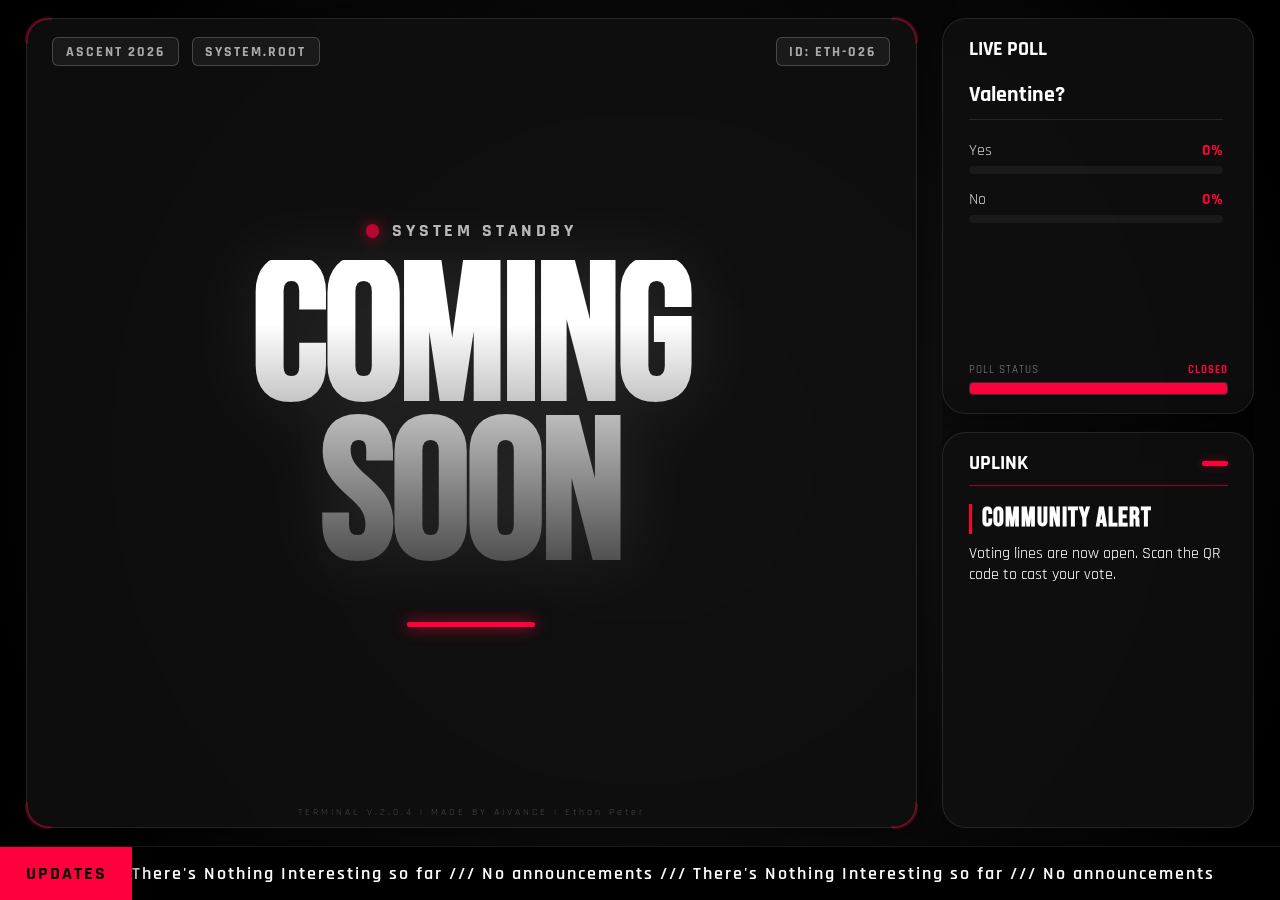
<file: index.html>
<!DOCTYPE html>
<html lang="en">
<head>
    <meta charset="UTF-8">
    <meta name="viewport" content="width=device-width, initial-scale=1.0, maximum-scale=1.0, user-scalable=no">
    <title>ASCENT 2026 | Coming Soon</title>
    <link rel="icon" href="data:,">
    <link rel="stylesheet" href="style.css">
    <link rel="preconnect" href="https://fonts.googleapis.com">
    <link rel="preconnect" href="https://fonts.gstatic.com" crossorigin>
    <link href="https://fonts.googleapis.com/css2?family=Bebas+Neue&family=Rajdhani:wght@500;700&display=swap" rel="stylesheet">
</head>
<body>
    <div class="app-wrapper">
        <div class="container">
            <main class="glass-panel main-content">
                <div class="decorative-corner top-left"></div>
                <div class="decorative-corner top-right"></div>
                <div class="decorative-corner bottom-left"></div>
                <div class="decorative-corner bottom-right"></div>

                <header class="header-logos">
                    <div class="logo-badge">ASCENT 2026</div>
                    <div class="logo-badge">SYSTEM.ROOT</div>
                    <div class="logo-badge" style="margin-left:auto">ID: ETH-026</div>
                </header>

                <div class="hero-text">
                    <div class="status-indicator">
                        <div class="status-dot"></div>
                        <span class="status-text">SYSTEM STANDBY</span>
                    </div>

                    <h1 class="poison-title">COMING<br>SOON</h1>

                    <div class="loader-line"></div>
                </div>

                <div class="main-footer">TERMINAL V.2.0.4 | MADE BY AIVANCE | Ethan Peter</div>
            </main>

            <aside class="sidebar">
                <section class="glass-panel sidebar-section section-top">
                    <div class="section-header-wrapper">
                        <div class="section-header" id="voting-title">LIVE POLL STATS</div>
                    </div>

                    <div id="results-area"><p class="loading-text">> Fetching poll data...</p></div>

                    <div class="voting-footer">
                        <div class="vote-label-row">
                            <span class="v-label">POLL STATUS</span>
                            <span class="v-time" id="vote-time-text">--:--</span>
                        </div>
                        <div class="vote-progress-track">
                            <div id="vote-progress-bar" class="vote-progress-fill" style="width: 0%"></div>
                        </div>
                    </div>
                </section>

                <section class="glass-panel sidebar-section section-bottom">
                    <div class="section-header">
                        <span>UPLINK</span>
                        <div id="news-indicators" class="news-indicators"></div>
                    </div>
                    <div class="uplink-separator"></div>
                    <div id="news-feed"><p>> Initializing Uplink...</p></div>
                </section>
            </aside>
        </div>
        <div class="ticker-wrap">
            <div class="ticker-label">UPDATES</div>
            <div class="ticker">
                <div class="ticker__item" id="newsTicker">WAITING FOR NETWORK...</div>
            </div>
        </div>
    </div>
    <script src="script.js"></script>
</body>
</html>
</file>
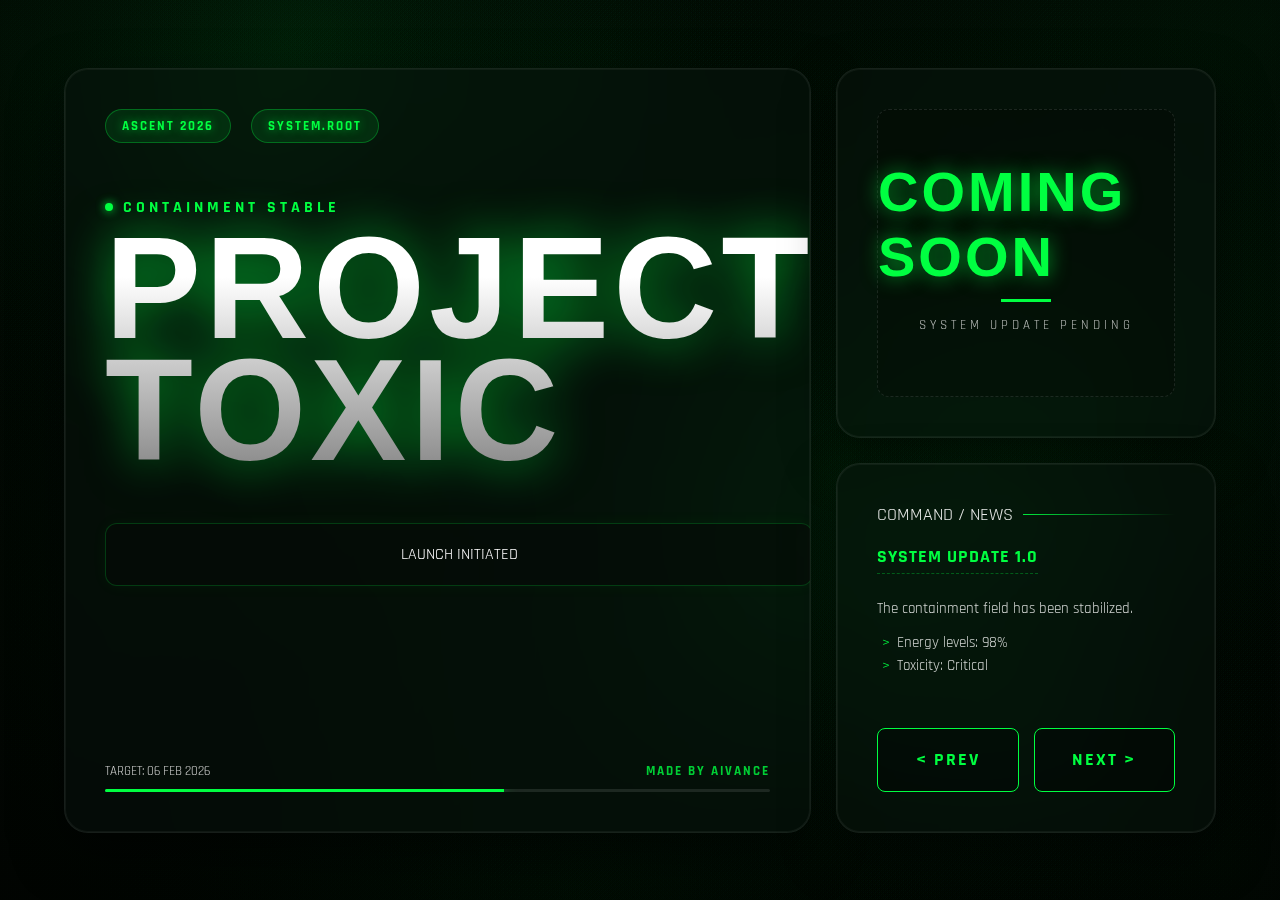
<file: ASCENLK/index.html>
<!DOCTYPE html>
<html lang="en">
<head>
    <meta charset="UTF-8">
    <meta name="viewport" content="width=device-width, initial-scale=1.0">
    <title>Project TOXIC | ASCENT 2026</title>
    <link rel="stylesheet" href="style.css">
    <link rel="preconnect" href="https://fonts.googleapis.com">
    <link rel="preconnect" href="https://fonts.gstatic.com" crossorigin>
    <link href="https://fonts.googleapis.com/css2?family=Bebas+Neue&family=Rajdhani:wght@500;700&display=swap" rel="stylesheet">
</head>
<body>

    <canvas id="smokeCanvas"></canvas>

    <div class="container">

        <main class="glass-panel main-content">
            <header class="header-logos">
                <div class="logo-badge">ASCENT 2026</div>
                <div class="logo-badge">SYSTEM.ROOT</div>
            </header>

            <div class="hero-text">
                <div style="color: var(--toxic); letter-spacing: 4px; font-weight: 700; margin-bottom: 10px; display:flex; align-items:center; gap:10px;">
                    <div style="width:8px; height:8px; background:var(--toxic); border-radius:50%; box-shadow:0 0 10px var(--toxic);"></div>
                    CONTAINMENT STABLE
                </div>

                <h1 class="poison-title">PROJECT<br>TOXIC</h1>

                <div id="countdown">
                    <div class="time-box">LOADING...</div>
                </div>
            </div>

            <div class="footer-bar">
                <div class="footer-info">
                    <span>TARGET: 06 FEB 2026</span>
                    <span class="aivance-credit">MADE BY AIVANCE</span>
                </div>
                <div class="progress-track"><div class="progress-fill"></div></div>
            </div>
        </main>

        <aside class="sidebar">

            <section class="glass-panel sidebar-section section-top">
                <div class="coming-soon-wrapper">
                    <h2 class="cs-text">COMING SOON</h2>
                    <div class="cs-bar"></div>
                    <p class="cs-sub">SYSTEM UPDATE PENDING</p>
                </div>
            </section>

            <section class="glass-panel sidebar-section section-bottom" style="justify-content: space-between;">
                <div>
                    <div class="section-header">COMMAND / NEWS</div>
                    <div id="news-feed">
                        <p>> Initializing Uplink...</p>
                    </div>
                </div>

                <div class="nav-controls">
                    <button id="prevBtn" class="nav-btn">&lt; PREV</button>
                    <button id="nextBtn" class="nav-btn">NEXT &gt;</button>
                </div>
            </section>

        </aside>

    </div>

    <script src="script.js"></script>
</body>
</html>
</file>
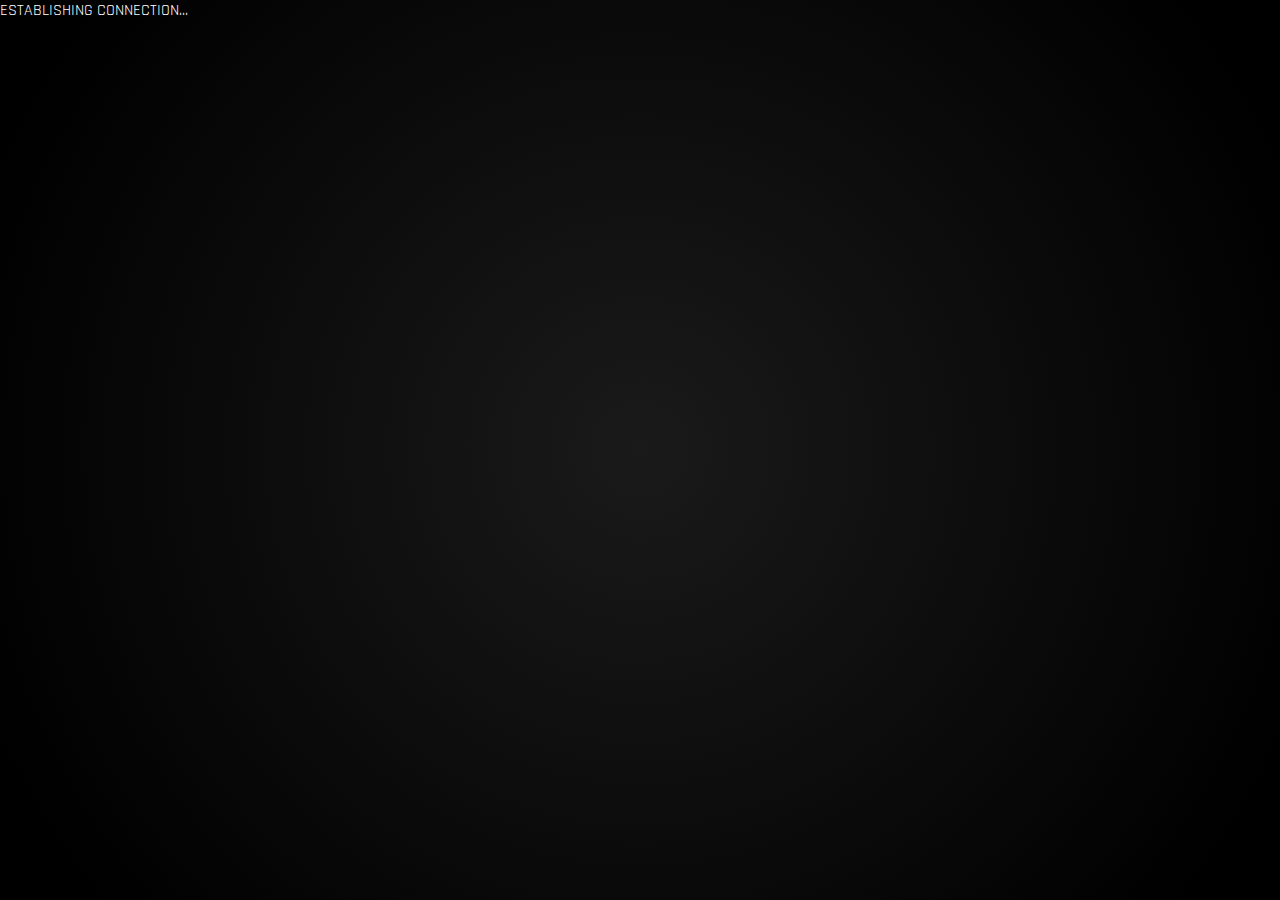
<file: access.html>
<!DOCTYPE html>
<html lang="en">
<head>
    <meta charset="UTF-8">
    <meta name="viewport" content="width=device-width, initial-scale=1.0">
    <title>SYSTEM ACCESS</title>
    <link rel="stylesheet" href="style.css">
    <link href="https://fonts.googleapis.com/css2?family=Rajdhani:wght@700&display=swap" rel="stylesheet">
</head>
<body class="transition-mode">

    <div class="terminal-container">
        <div class="terminal-loader">
            <div class="terminal-bar"></div>
        </div>
        <div id="terminal-text" class="terminal-text">ESTABLISHING CONNECTION...</div>
    </div>

    <script>
        // Simple script to handle the text sequence and redirect
        const textElement = document.getElementById('terminal-text');
        const steps = [
            { text: "ESTABLISHING CONNECTION...", delay: 0 },
            { text: "BYPASSING FIREWALLS...", delay: 1000 },
            { text: "DECRYPTING ARCHIVES...", delay: 2000 },
            { text: "ACCESS GRANTED", delay: 3000 }
        ];

        // Play the sequence
        steps.forEach(step => {
            setTimeout(() => {
                textElement.innerText = step.text;
                textElement.classList.remove('glitch-effect'); // Reset animation
                void textElement.offsetWidth; // Trigger reflow
                textElement.classList.add('glitch-effect'); // Re-trigger animation

                // If it's the last step ("ACCESS GRANTED"), turn green
                if(step.text === "ACCESS GRANTED") {
                    textElement.style.color = "#00ff41";
                    textElement.style.textShadow = "0 0 20px #00ff41";
                }
            }, step.delay);
        });

        // Redirect after 4.5 seconds
        setTimeout(() => {
            window.location.href = "revealed.html";
        }, 4500);
    </script>
</body>
</html>
</file>
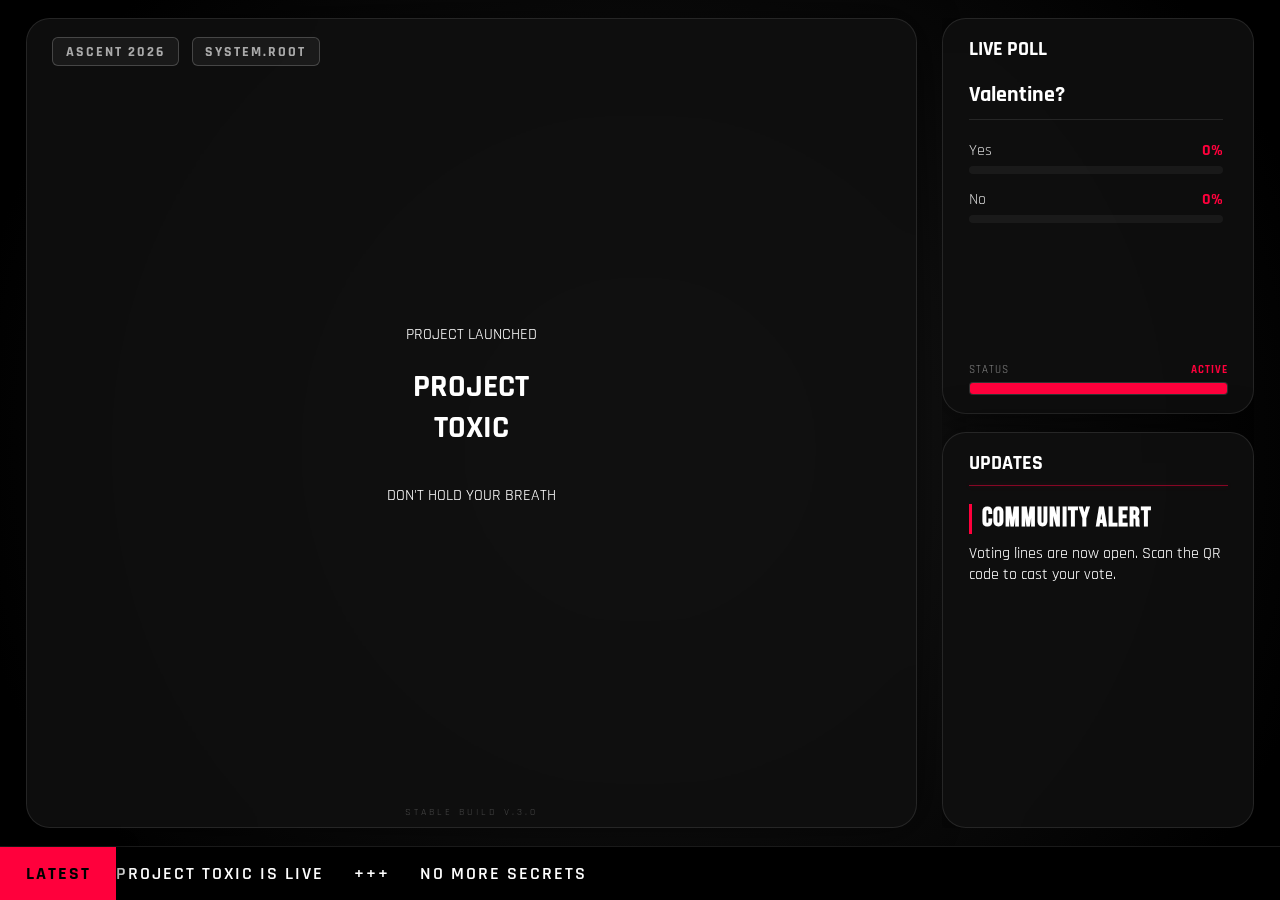
<file: revealed.html>
<!DOCTYPE html>
<html lang="en">
<head>
    <meta charset="UTF-8">
    <meta name="viewport" content="width=device-width, initial-scale=1.0, maximum-scale=1.0, user-scalable=no">
    <title>Project TOXIC | REVEALED</title>
    <link rel="icon" href="data:,">
    <link rel="stylesheet" href="style.css">
    <link rel="preconnect" href="https://fonts.googleapis.com">
    <link rel="preconnect" href="https://fonts.gstatic.com" crossorigin>
    <link href="https://fonts.googleapis.com/css2?family=Bebas+Neue&family=Rajdhani:wght@500;700&display=swap" rel="stylesheet">
</head>
<body class="revealed-mode">

    <div class="app-wrapper">
        <div class="container">
            <main class="glass-panel main-content">
                <header class="header-logos">
                    <div class="logo-badge">ASCENT 2026</div>
                    <div class="logo-badge">SYSTEM.ROOT</div>
                </header>

                <div class="hero-text">
                    <div class="modern-badge">PROJECT LAUNCHED</div>

                    <h1 class="modern-title">PROJECT<br>TOXIC</h1>

                    <p class="modern-desc">DON'T HOLD YOUR BREATH</p>
                </div>

                <div class="main-footer">STABLE BUILD V.3.0</div>
            </main>

            <aside class="sidebar">
                <section class="glass-panel sidebar-section section-top">
                    <div class="section-header-wrapper">
                        <div class="section-header" id="voting-title">LIVE STATS</div>
                    </div>
                    <div id="results-area"><p class="loading-text">> Data Loaded.</p></div>
                    <div class="voting-footer">
                        <div class="vote-label-row">
                            <span class="v-label">STATUS</span>
                            <span class="v-time">ACTIVE</span>
                        </div>
                        <div class="vote-progress-track">
                            <div id="vote-progress-bar" class="vote-progress-fill" style="width: 100%"></div>
                        </div>
                    </div>
                </section>

                <section class="glass-panel sidebar-section section-bottom">
                    <div class="section-header">
                        <span>UPDATES</span>
                    </div>
                    <div class="uplink-separator"></div>
                    <div id="news-feed"><p>Connection established.</p></div>
                </section>
            </aside>
        </div>

        <div class="ticker-wrap">
            <div class="ticker-label">LATEST</div>
            <div class="ticker">
                <div class="ticker__item">PROJECT TOXIC IS LIVE &nbsp;&nbsp;&nbsp; +++ &nbsp;&nbsp;&nbsp;  NO MORE SECRETS</div>
            </div>
        </div>
    </div>

    <script src="script.js"></script>
</body>
</html>
</file>
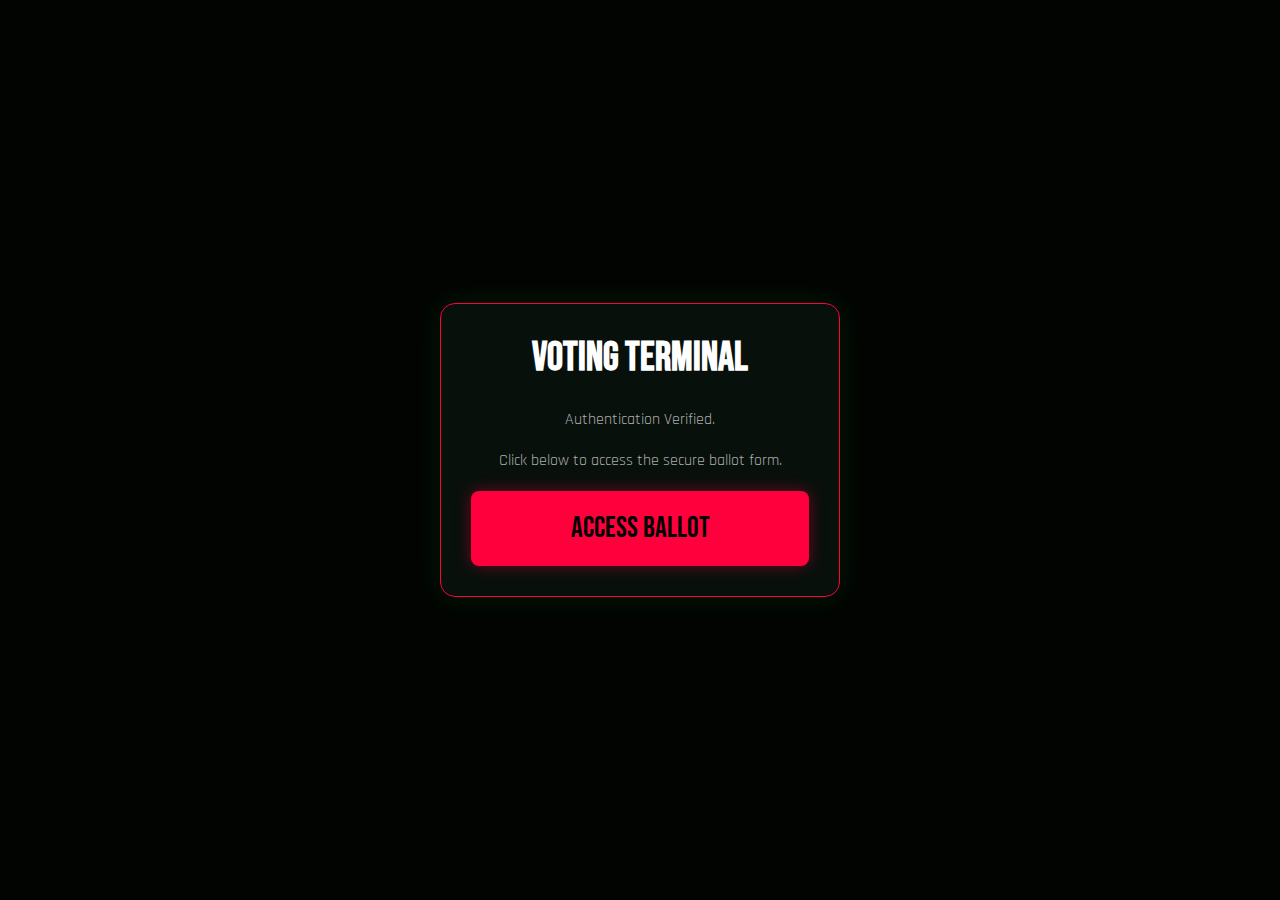
<file: vote.html>
<!DOCTYPE html>
<html lang="en">
<head>
    <meta charset="UTF-8">
    <meta name="viewport" content="width=device-width, initial-scale=1.0">
    <title>SECURE VOTING TERMINAL</title>
    <link rel="stylesheet" href="style.css">
    <link href="https://fonts.googleapis.com/css2?family=Bebas+Neue&family=Rajdhani:wght@500;700&display=swap" rel="stylesheet">
    <style>
        body {
            display: flex; flex-direction: column;
            align-items: center; justify-content: center;
            padding: 20px; text-align: center;
            background: #020402;
        }
        .vote-card {
            background: rgba(10, 20, 15, 0.8);
            border: 1px solid var(--toxic);
            padding: 30px; border-radius: 15px;
            box-shadow: 0 0 30px rgba(0, 255, 65, 0.1);
            max-width: 400px; width: 100%;
        }
        .btn-google {
            display: block; width: 100%; padding: 20px;
            margin-top: 20px;
            background: var(--toxic); color: black;
            font-family: var(--font-display); font-size: 1.8rem;
            text-decoration: none; border-radius: 8px;
            box-shadow: 0 0 15px var(--toxic-glow);
            transition: 0.2s;
        }
        .btn-google:active { transform: scale(0.95); opacity: 0.8; }
        h1 { margin-top: 0; font-size: 2.5rem; color: white; font-family: 'Bebas Neue'; }
        p { color: #aaa; font-size: 1rem; margin-bottom: 20px; font-family: 'Rajdhani'; }
    </style>
</head>
<body>
    <div class="vote-card">
        <h1>VOTING TERMINAL</h1>
        <p>Authentication Verified.</p>
        <p>Click below to access the secure ballot form.</p>

        <a href="https://docs.google.com/forms/d/e/1FAIpQLSeCDyoQSR7HN2IpExb2Bj7lZ_XMrVv829DmJeUihJZxBmeQ-Q/viewform?usp=publish-editor" class="btn-google">
            ACCESS BALLOT
        </a>
    </div>
</body>
</html>
</file>
<file: style.css>
:root {
    /* Updated Colors: Monochrome + Red Accent */
    --toxic: #ff003c; /* Red Accent */
    --toxic-glow: rgba(255, 0, 60, 0.4);
    --glass-bg: rgba(15, 15, 15, 0.85); /* Slightly darker for contrast */
    --glass-border: rgba(255, 255, 255, 0.1);
    --text-main: #ffffff;

    /* Fonts preserved */
    --font-display: 'Bebas Neue', 'Impact', sans-serif;
    --font-ui: 'Rajdhani', sans-serif;
    --ticker-height: 6vh;

    /* New Config */
    --radius: 24px; /* Rounded Corners */
}

* { box-sizing: border-box; cursor: default; user-select: none; }

/* REVERTED TO YOUR SCROLLING LOGIC */
html, body {
    margin: 0; padding: 0;
    min-height: 100vh;
    width: 100vw;
    background-color: #050505;
    color: var(--text-main);
    font-family: var(--font-ui);
    overflow-y: auto; /* Restored scroll capability */
    overflow-x: hidden;
    /* Deep dark radial gradient */
    background: radial-gradient(circle at center, #1a1a1a 0%, #000000 90%);
}

/* REVERTED WRAPPER DIMENSIONS */
.app-wrapper {
    position: relative; z-index: 10;
    width: 100%;
    min-height: 100vh;
    display: flex; flex-direction: column;
    padding: 2vh 2vw calc(var(--ticker-height) + 2vh) 2vw;
}

/* REVERTED GRID RATIO */
.container {
    flex: 1;
    display: grid;
    grid-template-columns: 1fr 0.35fr; /* Kept your exact ratio */
    gap: 2vw;
    width: 100%;
    height: 100%;
    min-height: 0;
}

/* Updated visual style but kept padding/layout */
.glass-panel {
    background: var(--glass-bg);
    backdrop-filter: blur(20px); -webkit-backdrop-filter: blur(20px);
    border: 1px solid var(--glass-border);
    border-radius: var(--radius); /* Added Radius */
    padding: 3vh 2vw;
    display: flex; flex-direction: column;
    position: relative;
    box-shadow: 0 0 40px rgba(0,0,0,0.6);
}

/* Corner Accents (Optional - made them red) */
.decorative-corner {
    position: absolute; width: 3vmin; height: 3vmin;
    border: 3px solid var(--toxic); opacity: 0.3; pointer-events: none;
    border-radius: 4px; /* Slight rounding */
}
.top-left { top: -2px; left: -2px; border-right: none; border-bottom: none; border-top-left-radius: var(--radius); }
.top-right { top: -2px; right: -2px; border-left: none; border-bottom: none; border-top-right-radius: var(--radius); }
.bottom-left { bottom: -2px; left: -2px; border-right: none; border-top: none; border-bottom-left-radius: var(--radius); }
.bottom-right { bottom: -2px; right: -2px; border-left: none; border-top: none; border-bottom-right-radius: var(--radius); }

.main-content { justify-content: center; align-items: center; text-align: center; }

.header-logos {
    position: absolute; top: 2vh; left: 2vw; right: 2vw;
    display: flex; gap: 1vw;
}
.logo-badge {
    padding: 0.5vh 1vw; background: rgba(255, 255, 255, 0.05);
    border: 1px solid rgba(255,255,255,0.2);
    border-radius: 6px;
    color: #aaa;
    font-size: clamp(12px, 1.5vh, 24px);
    font-weight: 700; letter-spacing: 2px;
}

.hero-text {
    width: 100%;
    display: flex; flex-direction: column;
    justify-content: center;
    align-items: center;
    flex: 1;
}

.status-indicator {
    color: white; letter-spacing: 0.3vw; font-weight: 700;
    margin-bottom: 0;
    display: flex; align-items: center; gap: 1vw;
    font-size: clamp(1rem, 2vh, 3rem);
    text-transform: uppercase;
    opacity: 0.7;
}
.status-dot {
    width: 1.5vh; height: 1.5vh; background: var(--toxic);
    border-radius: 50%; box-shadow: 0 0 15px var(--toxic);
    animation: blink 2s infinite;
}

/* REVERTED TO YOUR SIZING LOGIC */
h1.poison-title {
    font-family: var(--font-display);
    font-size: min(18vw, 22vh); /* Your exact sizing */
    line-height: 0.8;
    margin: 2vh 0;
    color: white; letter-spacing: -0.02em;
    background: linear-gradient(180deg, #fff 20%, #444 100%);
    -webkit-background-clip: text; -webkit-text-fill-color: transparent;
    filter: drop-shadow(0 0 4vmin rgba(255,255,255,0.1));
    text-transform: uppercase;
    width: 100%;
    z-index: 2;
}

.loader-line {
    width: 10vw; height: 0.5vh;
    background: var(--toxic);
    margin-top: 3vh;
    border-radius: 2px;
    box-shadow: 0 0 15px var(--toxic);
    animation: pulse 2s infinite ease-in-out;
}

.main-footer {
    position: absolute; bottom: 1vh; width: 100%; text-align: center;
    color: #444; font-size: clamp(10px, 1vh, 16px); letter-spacing: 3px;
}

/* Sidebar Layout Preserved */
.sidebar { display: flex; flex-direction: column; gap: 2vh; height: 100%; overflow: hidden; }
.sidebar-section { flex: 1; min-height: 0; display: flex; flex-direction: column; padding: 2vh 2vw; }

.section-header-wrapper { display: flex; flex-direction: column; margin-bottom: 2vh; }
.section-header {
    font-size: clamp(1.1rem, 2.2vh, 2.2rem);
    color: white;
    display: flex; align-items: center; justify-content: space-between; font-weight: 700;
}

/* UPLINK/NEWS STYLES (Improved Design) */
.uplink-separator {
    width: 100%; height: 1px;
    background: var(--toxic);
    box-shadow: 0 0 5px var(--toxic-glow);
    margin-top: 1vh; margin-bottom: 2vh; opacity: 0.5;
}

.voting-footer { margin-top: auto; padding-top: 2vh; }
.vote-label-row {
    display: flex; justify-content: space-between; margin-bottom: 0.5vh;
    font-size: clamp(0.7rem, 1.2vh, 1rem); color: #888; letter-spacing: 1px;
}
.v-time { color: var(--toxic); font-weight: 700; }

.vote-progress-track {
    width: 100%; height: 1.5vh;
    background: rgba(255,255,255,0.05);
    border: 1px solid rgba(255,255,255,0.1);
    border-radius: 4px;
    overflow: hidden;
}
.vote-progress-fill {
    height: 100%; background: var(--toxic);
    width: 0%; box-shadow: 0 0 10px var(--toxic-glow);
    transition: width 1s linear;
}

/* News Indicators */
.news-indicators { display: flex; gap: 6px; align-items: center; }
.news-indicator-box {
    width: 2vw; height: 0.5vh; /* Responsive Sizing */
    background: rgba(255, 255, 255, 0.1);
    border-radius: 2px;
    transition: all 0.3s ease;
}
.news-indicator-box.active { background: var(--toxic); box-shadow: 0 0 8px var(--toxic-glow); }

#results-area { overflow-y: auto; padding-right: 5px; flex: 1; }

#news-feed {
    flex: 1;
    overflow-y: auto;
    display: flex; flex-direction: column;
    padding-right: 5px;
}
/* Scrollbar styling */
#news-feed::-webkit-scrollbar { width: 5px; }
#news-feed::-webkit-scrollbar-track { background: rgba(255,255,255,0.05); }
#news-feed::-webkit-scrollbar-thumb { background: var(--toxic); border-radius: 2px; }

/* News Typography */
.news-entry { animation: fadeSlideIn 0.5s ease-out; }
#news-feed h3 {
    color: white; margin: 0 0 1vh 0;
    font-size: clamp(1.2rem, 3vh, 3rem);
    font-family: var(--font-display); letter-spacing: 1px; line-height: 1.1;
    border-left: 3px solid var(--toxic);
    padding-left: 10px;
}
#news-feed p {
    color: #ccc; line-height: 1.4;
    margin-bottom: 1.5vh;
    font-size: clamp(0.9rem, 2vh, 1.8rem);
}

/* Ticker */
.ticker-wrap {
    position: fixed; bottom: 0; left: 0; width: 100%;
    background: black; border-top: 1px solid var(--glass-border);
    display: flex; height: 6vh;
    align-items: center; z-index: 100;
}
.ticker-label {
    background: var(--toxic); color: black; font-weight: 900;
    padding: 0 2vw; height: 100%; display: flex; align-items: center;
    font-size: clamp(1rem, 2vh, 2rem);
    letter-spacing: 2px; white-space: nowrap;
    z-index: 101; box-shadow: 5px 0 15px rgba(0,0,0,0.5);
}
.ticker { flex: 1; overflow: hidden; height: 100%; position: relative; display: flex; align-items: center; }
.ticker__item {
    display: inline-block; white-space: nowrap;
    color: white; font-weight: 600; letter-spacing: 2px;
    font-size: clamp(1rem, 2vh, 2rem);
    will-change: transform;
    animation: tickerLoop 60s linear infinite;
}

@keyframes tickerLoop { 0% { transform: translateX(0); } 100% { transform: translateX(-50%); } }
@keyframes blink { 0%, 100% { opacity: 1; } 50% { opacity: 0.3; } }
@keyframes pulse { 0%, 100% { opacity: 0.5; transform: scaleX(0.9); } 50% { opacity: 1; transform: scaleX(1.1); } }
@keyframes fadeSlideIn { from { opacity: 0; transform: translateX(20px); } to { opacity: 1; transform: translateX(0); } }

/* Kept your Aspect Ratio Fix */
@media (max-aspect-ratio: 1/1) {
    .container { grid-template-columns: 1fr; grid-template-rows: 1fr 1fr; }
    h1.poison-title { font-size: 15vw; margin: 1vh 0; }
    .header-logos { display: none; }
    .app-wrapper { overflow-y: auto; padding-bottom: 8vh; }
}

/* --- POLL SPECIFIC STYLES --- */
.poll-question {
    font-size: 1.4rem;
    color: white;
    font-weight: 700;
    margin-bottom: 20px;
    border-bottom: 1px solid rgba(255,255,255,0.1);
    padding-bottom: 10px;
}

.poll-option {
    margin-bottom: 15px;
}

.poll-header {
    display: flex;
    justify-content: space-between;
    margin-bottom: 5px;
    font-size: 1rem;
    color: #ccc;
}

.p-val {
    color: var(--toxic);
    font-weight: bold;
}

.p-bar-track {
    width: 100%;
    height: 8px;
    background: rgba(255,255,255,0.05);
    border-radius: 4px;
    overflow: hidden;
}

.p-bar-fill {
    height: 100%;
    background: var(--toxic);
    box-shadow: 0 0 10px var(--toxic-glow);
    transition: width 0.5s ease-out;
}
</file>
<file: ASCENLK/style.css>
:root {
    --toxic: #00ff41;
    --toxic-glow: rgba(0, 255, 65, 0.6);
    --glass-bg: rgba(10, 20, 15, 0.4); 
    --glass-border: rgba(255, 255, 255, 0.08);
    --text-main: #ffffff;
    --font-display: 'Tungsten', 'Impact', sans-serif;
    --font-ui: 'Rajdhani', sans-serif;
}

* { box-sizing: border-box; cursor: default; }

body {
    margin: 0; padding: 0;
    height: 100vh; width: 100vw;
    background-color: #020402;
    color: var(--text-main);
    font-family: var(--font-ui);
    overflow: hidden;
    display: flex; justify-content: center; align-items: center;
}

#smokeCanvas {
    position: fixed; top: 0; left: 0;
    width: 100%; height: 100%;
    z-index: 0; pointer-events: none;
}

.container {
    position: relative; z-index: 10;
    width: 90vw; max-width: 1400px; height: 85vh;
    display: grid; grid-template-columns: 1fr 380px; gap: 25px;
}

.glass-panel {
    background: var(--glass-bg);
    backdrop-filter: blur(20px); -webkit-backdrop-filter: blur(20px);
    border: 1px solid var(--glass-border);
    border-radius: 24px;
    box-shadow: 0 20px 50px rgba(0,0,0,0.5), inset 0 0 0 1px rgba(255,255,255,0.05);
    padding: 40px;
    display: flex; flex-direction: column;
    overflow: hidden; transition: 0.3s;
}
.glass-panel:hover {
    box-shadow: 0 30px 60px rgba(0,0,0,0.6), inset 0 0 0 1px rgba(255,255,255,0.1), 0 0 30px rgba(0, 255, 65, 0.05);
}

.main-content { justify-content: center; position: relative; }
.header-logos { position: absolute; top: 40px; left: 40px; display: flex; gap: 20px; }
.logo-badge {
    padding: 8px 16px; background: rgba(0, 255, 65, 0.1);
    border-radius: 50px; border: 1px solid rgba(0, 255, 65, 0.3);
    color: var(--toxic); font-size: 0.8rem; font-weight: 700;
    letter-spacing: 2px; text-shadow: 0 0 10px var(--toxic-glow);
}

.hero-text { text-align: left; margin: auto; }
h1.poison-title {
    font-family: var(--font-display); font-size: 9rem; line-height: 0.85; margin: 0;
    color: white; letter-spacing: 4px;
    background: linear-gradient(180deg, #fff 20%, #888 100%);
    -webkit-background-clip: text; -webkit-text-fill-color: transparent;
    filter: drop-shadow(0 0 25px var(--toxic-glow));
    animation: breathe 4s ease-in-out infinite;
}

/* Countdown */
#countdown { display: flex; gap: 15px; margin-top: 50px; width: 100%; }
.time-box {
    flex: 1; background: rgba(0, 0, 0, 0.3);
    border: 1px solid rgba(0, 255, 65, 0.2); border-radius: 12px;
    padding: 20px 10px; display: flex; flex-direction: column;
    align-items: center; justify-content: center;
    backdrop-filter: blur(10px); box-shadow: 0 0 15px rgba(0, 255, 65, 0.05);
    transition: 0.3s;
}
.time-box:hover {
    border-color: var(--toxic); box-shadow: 0 0 25px rgba(0, 255, 65, 0.2);
    transform: translateY(-5px);
}
.time-val { font-size: 3.5vw; font-weight: 700; font-family: var(--font-display); color: white; line-height: 1; }
.time-label { font-size: 0.8rem; color: var(--toxic); letter-spacing: 3px; text-transform: uppercase; margin-top: 5px; }

/* Sidebar */
.sidebar { display: flex; flex-direction: column; gap: 25px; }
.sidebar-section { flex: 1; }

.section-header {
    font-size: 1.1rem; color: white; margin-bottom: 20px;
    display: flex; align-items: center; gap: 10px; opacity: 0.9;
}
.section-header::after { content: ''; height: 1px; background: linear-gradient(90deg, var(--toxic), transparent); flex-grow: 1; }

/* COMING SOON STYLES */
.coming-soon-wrapper {
    height: 100%; width: 100%;
    display: flex; flex-direction: column;
    justify-content: center; align-items: center;
    border: 1px dashed rgba(255,255,255,0.1);
    border-radius: 12px;
    background: rgba(0,0,0,0.2);
}
.cs-text {
    font-family: var(--font-display); font-size: 3.5rem;
    color: var(--toxic); margin: 0; letter-spacing: 3px;
    text-shadow: 0 0 20px var(--toxic-glow);
    animation: pulse-text 2s infinite;
}
.cs-sub { font-size: 0.8rem; letter-spacing: 4px; opacity: 0.7; margin-top: 5px; }
.cs-bar { width: 50px; height: 3px; background: var(--toxic); margin: 10px 0; }

/* News Feed */
#news-feed {
    min-height: 150px; font-family: var(--font-ui);
    color: rgba(255, 255, 255, 0.8); font-size: 0.95rem;
    transition: opacity 0.5s ease-in-out; overflow: hidden;
}
#news-feed h3 { color: var(--toxic); margin: 0 0 10px 0; font-size: 1.1rem; letter-spacing: 1px; border-bottom: 1px dashed rgba(0, 255, 65, 0.3); padding-bottom: 5px; display: inline-block; }
#news-feed ul { padding-left: 20px; list-style: none; }
#news-feed li { margin-bottom: 4px; position: relative; }
#news-feed li::before { content: '>'; color: var(--toxic); position: absolute; left: -15px; }
.fade-out { opacity: 0; }

/* Footer */
.footer-bar { margin-top: auto; width: 100%; }
.footer-info { display: flex; justify-content: space-between; align-items: flex-end; font-size: 0.8rem; margin-bottom: 10px; opacity: 0.8; }
.aivance-credit { font-family: var(--font-ui); color: var(--toxic); letter-spacing: 2px; font-weight: 700; animation: pulse-text 3s infinite; }
.progress-track { width: 100%; height: 3px; background: rgba(255,255,255,0.1); border-radius: 2px; overflow: hidden; }
.progress-fill { height: 100%; width: 60%; background: var(--toxic); box-shadow: 0 0 15px var(--toxic); animation: pulse-bar 3s ease-in-out infinite; }

/* Nav Buttons */
.nav-controls { display: flex; gap: 15px; margin-top: 20px; width: 100%; }
.nav-btn {
    flex: 1; padding: 20px; background: rgba(0,0,0,0.3);
    border: 1px solid var(--toxic); border-radius: 8px;
    color: var(--toxic); font-family: var(--font-ui); font-size: 1.1rem;
    font-weight: 700; letter-spacing: 2px; cursor: pointer;
    transition: 0.2s; text-transform: uppercase;
}
.nav-btn:hover { background: var(--toxic); color: black; box-shadow: 0 0 25px var(--toxic-glow); transform: translateY(-2px); }

/* Animations */
@keyframes breathe { 0%, 100% { filter: drop-shadow(0 0 15px var(--toxic-glow)); opacity: 1; } 50% { filter: drop-shadow(0 0 40px var(--toxic-glow)); opacity: 0.9; } }
@keyframes pulse-bar { 0%, 100% { opacity: 0.6; } 50% { opacity: 1; } }
@keyframes pulse-text { 0%, 100% { opacity: 0.6; } 50% { opacity: 1; text-shadow: 0 0 15px var(--toxic); } }

@media (max-width: 900px) {
    .container { grid-template-columns: 1fr; height: auto; overflow-y: auto; padding-bottom: 50px; }
    h1.poison-title { font-size: 5rem; }
}
</file>
